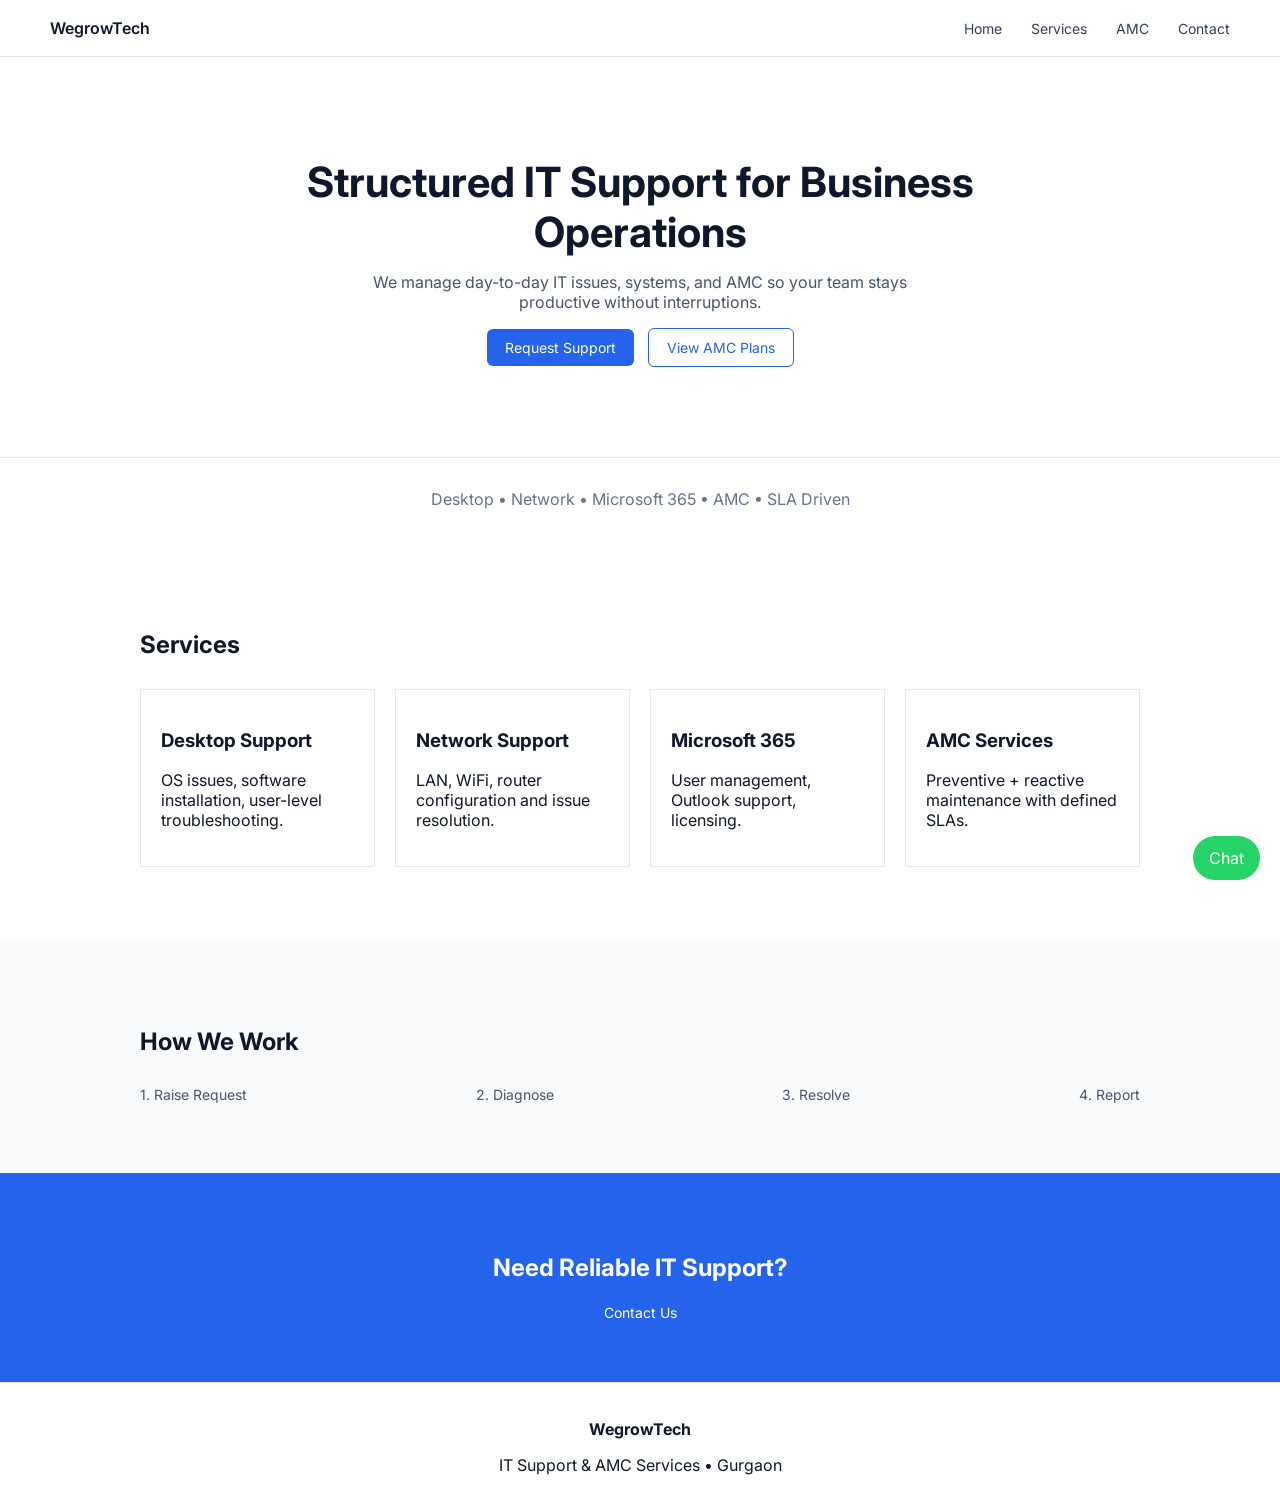
<file: index.html>
<!DOCTYPE html>
<html lang="en">
<head>
<meta charset="UTF-8">
<meta name="viewport" content="width=device-width, initial-scale=1.0">

<title>IT Support & AMC Services in Gurgaon | WegrowTech</title>
<meta name="description" content="Reliable IT support and AMC services in Gurgaon. Desktop, network, and Microsoft 365 support for businesses.">

<link rel="stylesheet" href="assets/css/style.css">
<link href="https://fonts.googleapis.com/css2?family=Inter:wght@300;400;500;600&display=swap" rel="stylesheet">
</head>

<body>

<header class="navbar">
  <div class="logo">WegrowTech</div>
  <nav>
    <a href="index.html">Home</a>
    <a href="services.html">Services</a>
    <a href="amc.html">AMC</a>
    <a href="contact.html">Contact</a>
  </nav>
</header>

<section class="hero">
  <div class="container">
    <h1>Structured IT Support for Business Operations</h1>
    <p>We manage day-to-day IT issues, systems, and AMC so your team stays productive without interruptions.</p>

    <div class="cta">
      <a href="contact.html" class="btn primary">Request Support</a>
      <a href="amc.html" class="btn secondary">View AMC Plans</a>
    </div>
  </div>
</section>

<section class="trust">
  <div class="container">
    <p>Desktop • Network • Microsoft 365 • AMC • SLA Driven</p>
  </div>
</section>

<section class="section">
  <div class="container">
    <h2>Services</h2>

    <div class="grid">
      <div class="card">
        <h3>Desktop Support</h3>
        <p>OS issues, software installation, user-level troubleshooting.</p>
      </div>

      <div class="card">
        <h3>Network Support</h3>
        <p>LAN, WiFi, router configuration and issue resolution.</p>
      </div>

      <div class="card">
        <h3>Microsoft 365</h3>
        <p>User management, Outlook support, licensing.</p>
      </div>

      <div class="card">
        <h3>AMC Services</h3>
        <p>Preventive + reactive maintenance with defined SLAs.</p>
      </div>
    </div>
  </div>
</section>

<section class="section light">
  <div class="container">
    <h2>How We Work</h2>

    <div class="steps">
      <div>1. Raise Request</div>
      <div>2. Diagnose</div>
      <div>3. Resolve</div>
      <div>4. Report</div>
    </div>
  </div>
</section>

<section class="cta-section">
  <div class="container">
    <h2>Need Reliable IT Support?</h2>
    <a href="contact.html" class="btn primary">Contact Us</a>
  </div>
</section>

<footer class="footer">
  <p><strong>WegrowTech</strong></p>
  <p>IT Support & AMC Services • Gurgaon</p>
</footer>

<a href="https://wa.me/91XXXXXXXXXX" class="whatsapp">Chat</a>

<script src="assets/js/script.js"></script>

</body>
</html>
</file>
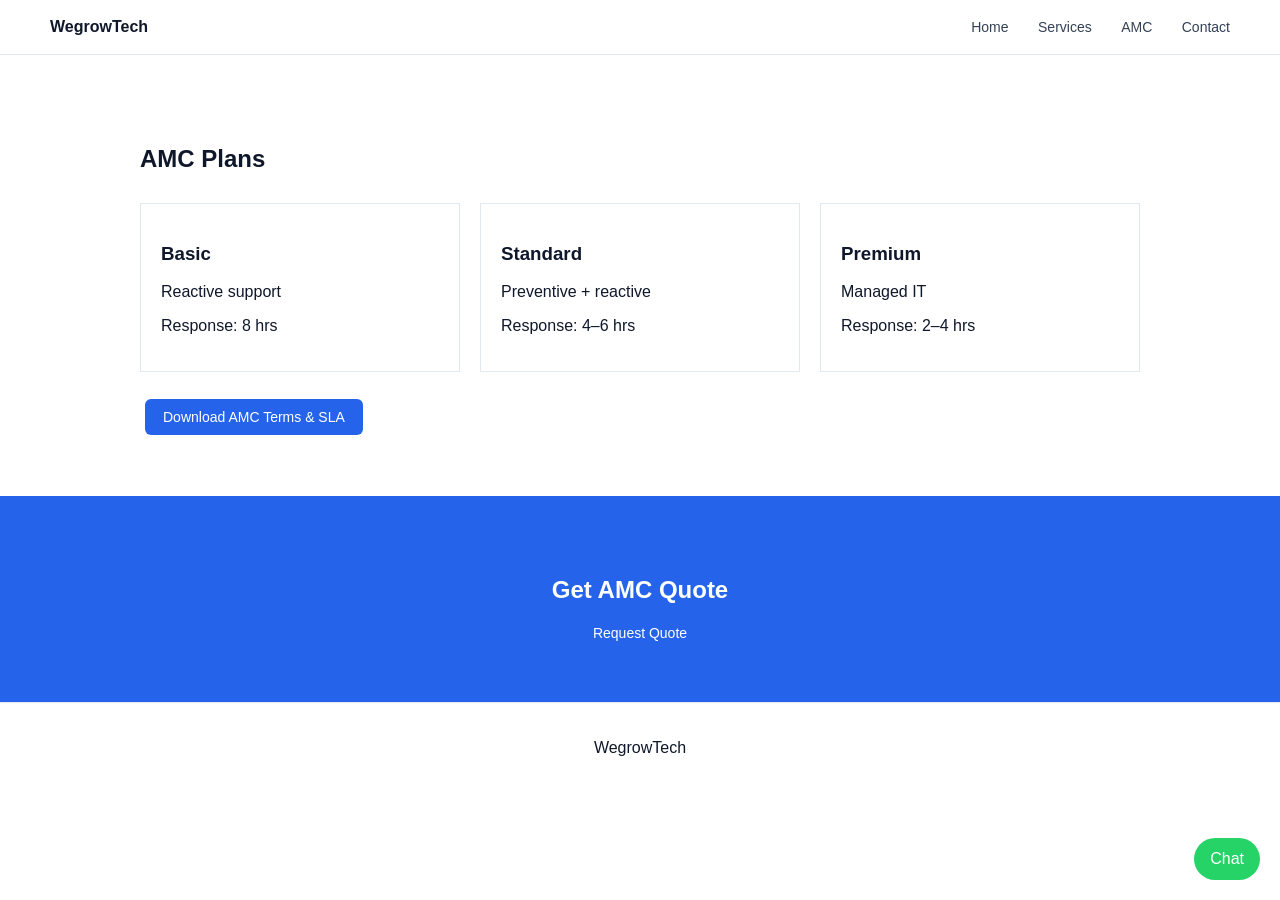
<file: amc.html>
<!DOCTYPE html>
<html lang="en">
<head>
<meta charset="UTF-8">
<title>AMC Plans | WegrowTech</title>
<link rel="stylesheet" href="assets/css/style.css">
</head>

<body>

<header class="navbar">
  <div class="logo">WegrowTech</div>
  <nav>
    <a href="index.html">Home</a>
    <a href="services.html">Services</a>
    <a href="amc.html">AMC</a>
    <a href="contact.html">Contact</a>
  </nav>
</header>

<section class="section">
  <div class="container">
    <h2>AMC Plans</h2>

    <div class="grid">

      <div class="card">
        <h3>Basic</h3>
        <p>Reactive support</p>
        <p>Response: 8 hrs</p>
      </div>

      <div class="card">
        <h3>Standard</h3>
        <p>Preventive + reactive</p>
        <p>Response: 4–6 hrs</p>
      </div>

      <div class="card">
        <h3>Premium</h3>
        <p>Managed IT</p>
        <p>Response: 2–4 hrs</p>
      </div>

    </div>

    <br><br>

    <a href="assets/docs/AMC_Agreement_Template.docx" download class="btn primary">
      Download AMC Terms & SLA
    </a>

  </div>
</section>

<section class="cta-section">
  <h2>Get AMC Quote</h2>
  <a href="contact.html" class="btn primary">Request Quote</a>
</section>

<footer class="footer">
  <p>WegrowTech</p>
</footer>

<a href="https://wa.me/91XXXXXXXXXX" class="whatsapp">Chat</a>

</body>
</html>
</file>
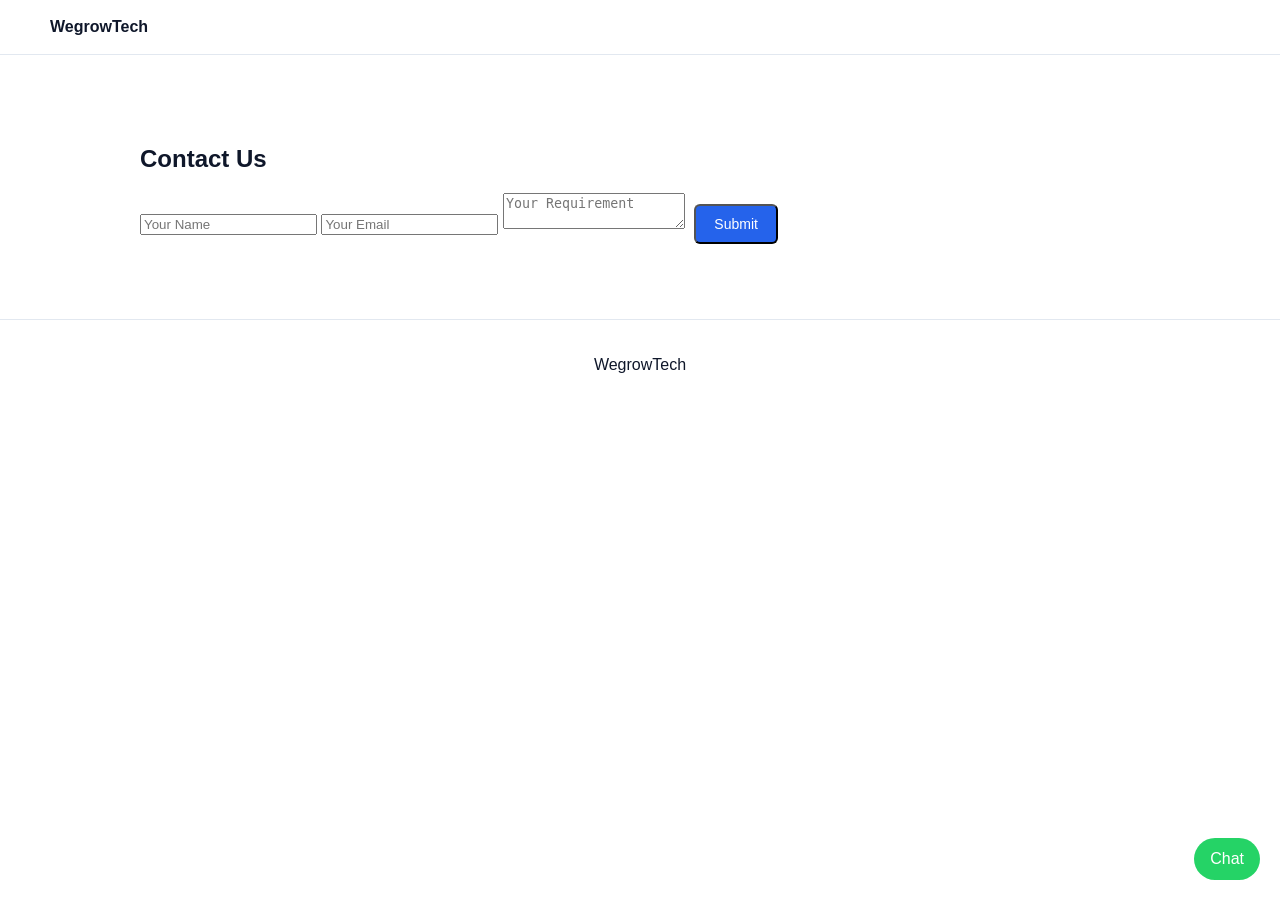
<file: contact.html>
<!DOCTYPE html>
<html lang="en">
<head>
<meta charset="UTF-8">
<title>Contact | WegrowTech</title>
<link rel="stylesheet" href="assets/css/style.css">
</head>

<body>

<header class="navbar">
  <div class="logo">WegrowTech</div>
</header>

<section class="section">
  <div class="container">
    <h2>Contact Us</h2>

    <form action="https://formsubmit.co/YOUR_EMAIL@gmail.com" method="POST">

      <input type="text" name="name" placeholder="Your Name" required>
      <input type="email" name="email" placeholder="Your Email" required>
      <textarea name="message" placeholder="Your Requirement"></textarea>

      <button type="submit" class="btn primary">Submit</button>

    </form>

  </div>
</section>

<footer class="footer">
  <p>WegrowTech</p>
</footer>

<a href="https://wa.me/91XXXXXXXXXX" class="whatsapp">Chat</a>

</body>
</html>
</file>
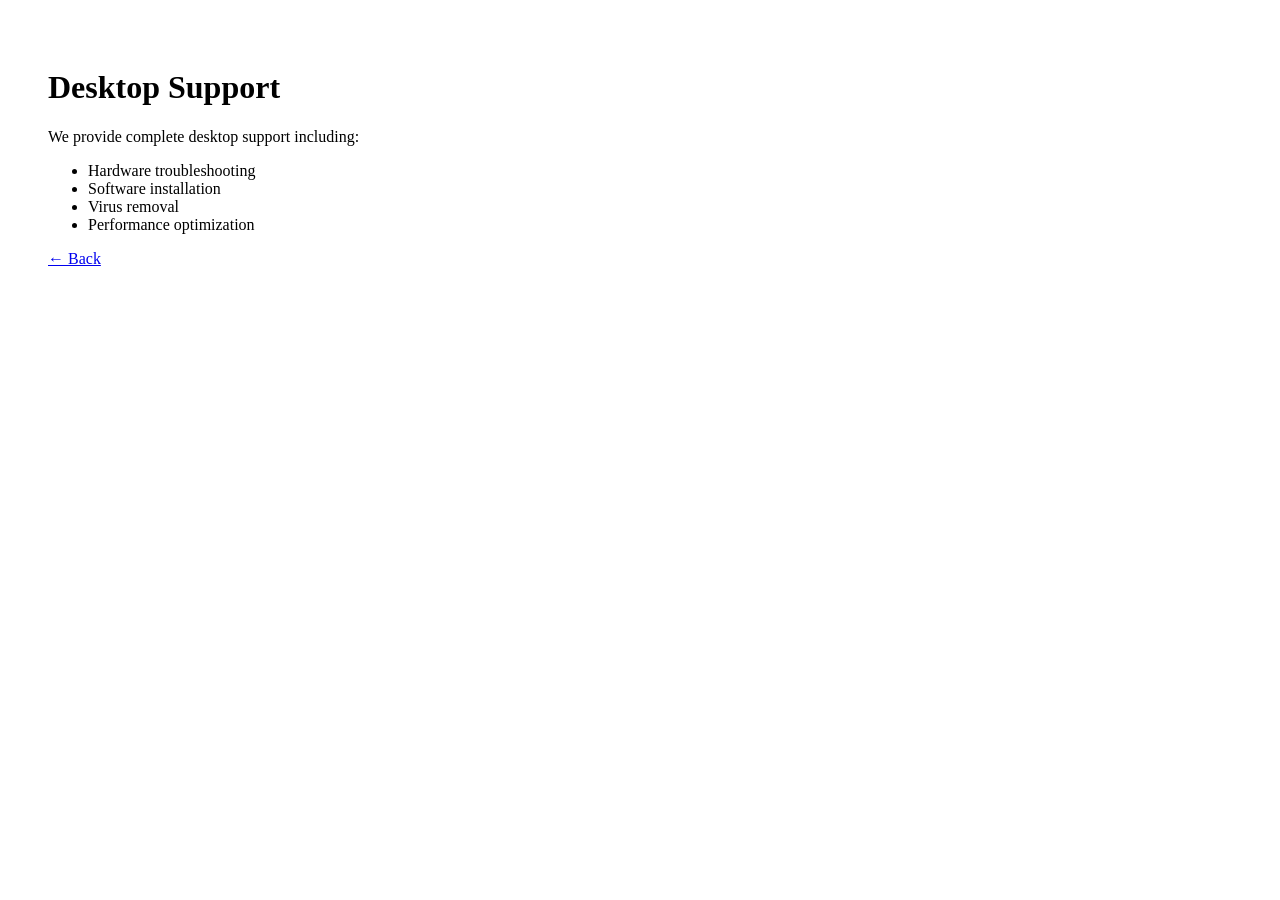
<file: desktop.html>
<!DOCTYPE html>
<html>
<head>
<title>Desktop Support - WeGrowTech</title>
<meta name="viewport" content="width=device-width, initial-scale=1">
<style>
body{font-family:Segoe UI;padding:40px;}
</style>
</head>
<body>

<h1>Desktop Support</h1>

<p>
We provide complete desktop support including:
</p>

<ul>
<li>Hardware troubleshooting</li>
<li>Software installation</li>
<li>Virus removal</li>
<li>Performance optimization</li>
</ul>

<a href="index.html">← Back</a>

</body>
</html>
</file>
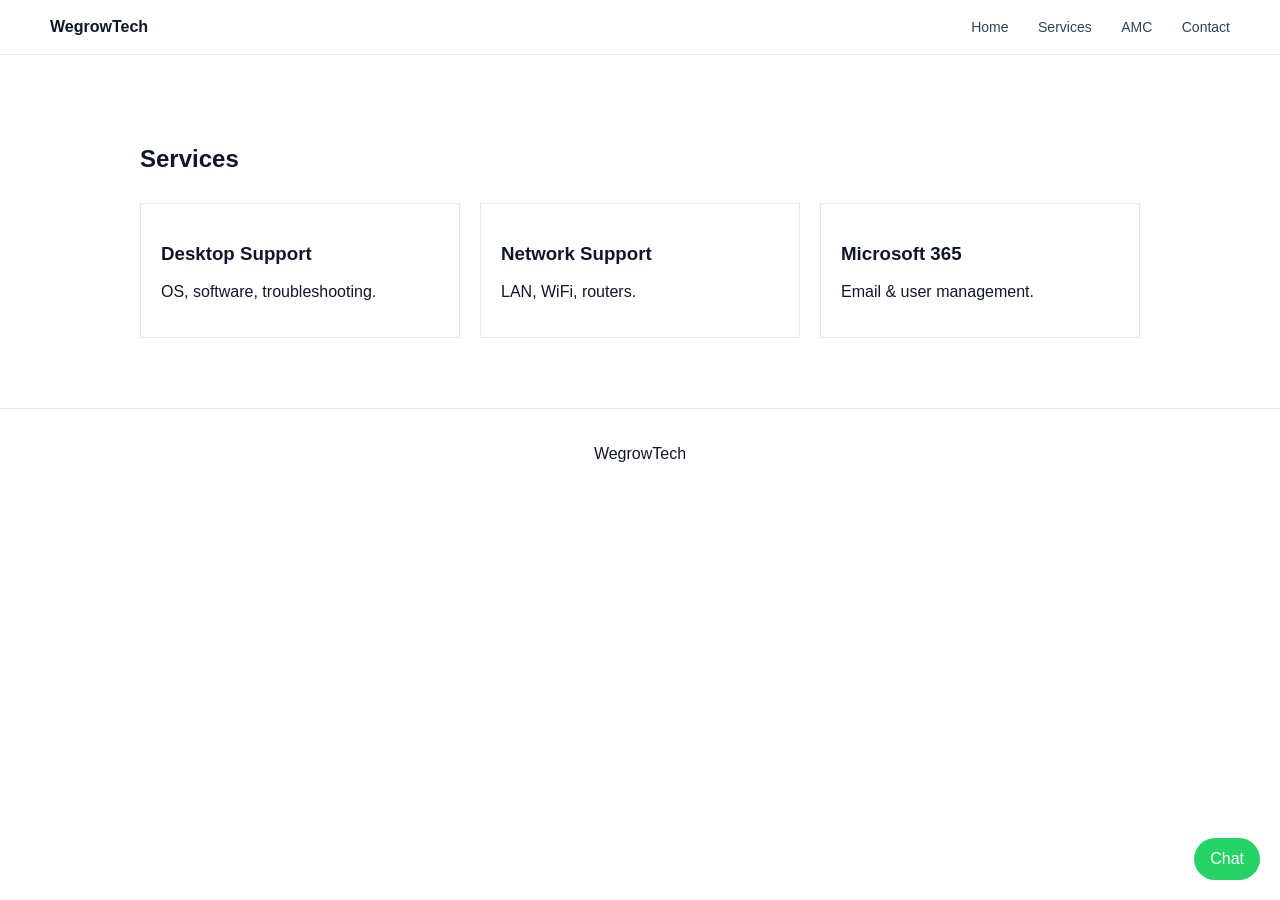
<file: services.html>
<!DOCTYPE html>
<html lang="en">
<head>
<meta charset="UTF-8">
<title>Services | WegrowTech</title>
<link rel="stylesheet" href="assets/css/style.css">
</head>

<body>

<header class="navbar">
  <div class="logo">WegrowTech</div>
  <nav>
    <a href="index.html">Home</a>
    <a href="services.html">Services</a>
    <a href="amc.html">AMC</a>
    <a href="contact.html">Contact</a>
  </nav>
</header>

<section class="section">
  <div class="container">
    <h2>Services</h2>
    <div class="grid">
      <div class="card"><h3>Desktop Support</h3><p>OS, software, troubleshooting.</p></div>
      <div class="card"><h3>Network Support</h3><p>LAN, WiFi, routers.</p></div>
      <div class="card"><h3>Microsoft 365</h3><p>Email & user management.</p></div>
    </div>
  </div>
</section>

<footer class="footer">
  <p>WegrowTech</p>
</footer>

<a href="https://wa.me/91XXXXXXXXXX" class="whatsapp">Chat</a>

</body>
</html>
</file>
<file: assets/css/style.css>
body {
  margin: 0;
  font-family: 'Inter', sans-serif;
  background: #ffffff;
  color: #0f172a;
}

/* NAV */
.navbar {
  display: flex;
  justify-content: space-between;
  padding: 18px 50px;
  border-bottom: 1px solid #e2e8f0;
}

.logo {
  font-weight: 600;
}

nav a {
  margin-left: 25px;
  text-decoration: none;
  color: #334155;
  font-size: 14px;
}

/* HERO */
.hero {
  padding: 100px 20px;
  text-align: center;
}

.hero h1 {
  font-size: 2.6rem;
  max-width: 750px;
  margin: auto;
}

.hero p {
  margin-top: 15px;
  color: #475569;
  max-width: 600px;
  margin-left: auto;
  margin-right: auto;
}

.cta {
  margin-top: 25px;
}

.btn {
  padding: 10px 18px;
  border-radius: 6px;
  text-decoration: none;
  margin: 5px;
  font-size: 14px;
}

.primary {
  background: #2563eb;
  color: white;
}

.secondary {
  border: 1px solid #2563eb;
  color: #2563eb;
}

/* TRUST */
.trust {
  text-align: center;
  padding: 15px;
  color: #64748b;
  border-top: 1px solid #e2e8f0;
}

/* SECTIONS */
.section {
  padding: 70px 20px;
}

.section.light {
  background: #f8fafc;
}

.container {
  max-width: 1000px;
  margin: auto;
}

/* GRID */
.grid {
  display: grid;
  grid-template-columns: repeat(auto-fit, minmax(230px, 1fr));
  gap: 20px;
  margin-top: 30px;
}

/* CARD */
.card {
  padding: 20px;
  border: 1px solid #e2e8f0;
  transition: 0.2s;
}

.card:hover {
  transform: translateY(-4px);
}

/* STEPS */
.steps {
  display: flex;
  justify-content: space-between;
  margin-top: 30px;
  font-size: 14px;
  color: #475569;
}

/* CTA */
.cta-section {
  text-align: center;
  padding: 60px;
  background: #2563eb;
  color: white;
}

/* FOOTER */
.footer {
  text-align: center;
  padding: 20px;
  border-top: 1px solid #e2e8f0;
}

/* WHATSAPP */
.whatsapp {
  position: fixed;
  bottom: 20px;
  right: 20px;
  background: #25D366;
  color: white;
  padding: 12px 16px;
  border-radius: 30px;
  text-decoration: none;
}
</file>
